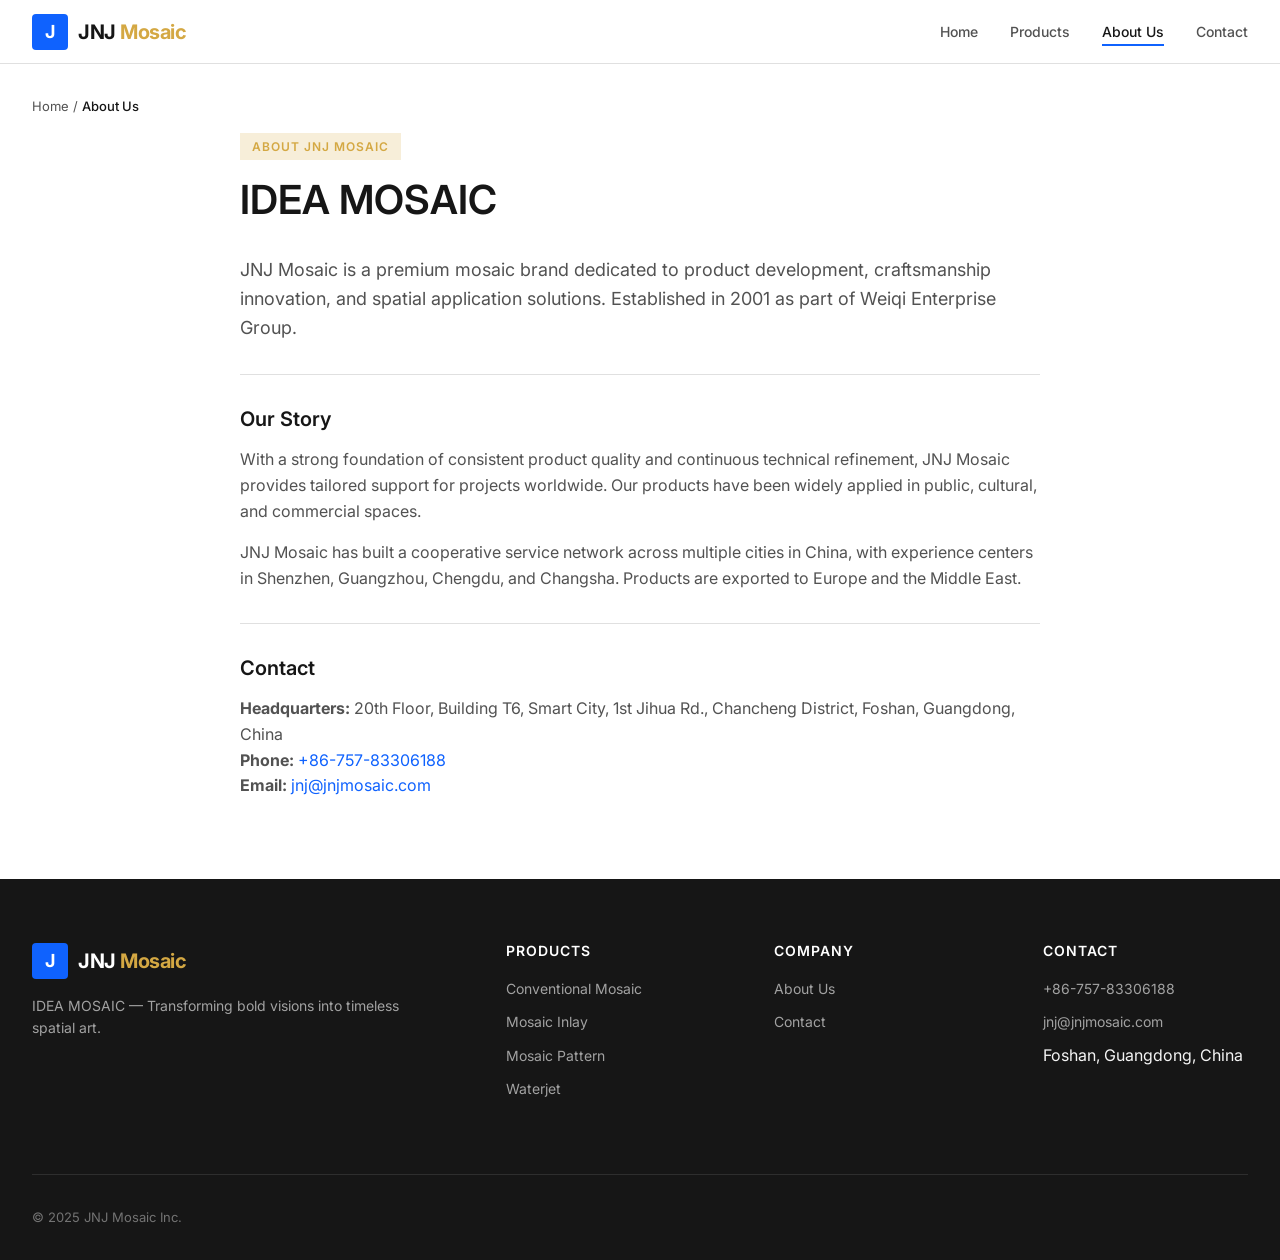
<file: about.html>
<!DOCTYPE html>
<html lang="en">
<head>
  <meta charset="UTF-8">
  <meta name="viewport" content="width=device-width, initial-scale=1.0">
  <meta name="title" content="About JNJ Mosaic | Premium Glass Mosaic Manufacturer Since 2001">
  <meta name="description" content="Learn about JNJ Mosaic, a premium glass mosaic brand under Weiqi Enterprise Group. Founded 2001 in Foshan, China. Serving global projects with innovation-driven design.">
  <meta name="robots" content="index, follow">
  <meta property="og:type" content="website">
  <meta property="og:title" content="About JNJ Mosaic | Premium Glass Mosaic Manufacturer Since 2001">
  <meta property="og:description" content="Learn about JNJ Mosaic, a premium glass mosaic brand under Weiqi Enterprise Group. Founded 2001 in Foshan, China. Serving global projects with innovation-driven design.">
  <meta property="og:url" content="https://myjerry243.github.io/jnjmosaic/">
  <meta name="twitter:card" content="summary_large_image">
  <link rel="preconnect" href="https://fonts.googleapis.com">
  <link rel="preconnect" href="https://fonts.gstatic.com" crossorigin>
  <link href="https://fonts.googleapis.com/css2?family=Inter:wght@400;500;600;700&display=swap" rel="stylesheet">
  <link rel="stylesheet" href="css/style.css">
  <link rel="icon" href="data:image/svg+xml,<svg xmlns='http://www.w3.org/2000/svg' viewBox='0 0 36 36'><rect width='36' height='36' rx='4' fill='%230f62fe'/><text x='18' y='24' text-anchor='middle' fill='white' font-size='18' font-weight='700'>J</text></svg>">
  <title>About JNJ Mosaic | Glass Mosaic Manufacturer Since 2001 - FoshanAbout JNJ Mosaic | Premium Glass Mosaic Manufacturer Since 2001</title>
  <link rel="canonical" href="https://myjerry243.github.io/jnjmosaic/about.html" />
  <meta name="google-site-verification" content="YOUR_VERIFICATION_CODE" />
<script type="application/ld+json">
{"@context":"https://schema.org","@type":"BreadcrumbList","itemListElement":[{"@type":"ListItem","position":1,"name":"Home","item":"https://myjerry243.github.io/jnjmosaic/"}},{"@type":"ListItem","position":2,"name":"About Us"}}
</script>
</head>
<body>
  <header class="site-header">
    <div class="header-inner">
      <a href="" class="logo">
        <svg width="36" height="36" viewBox="0 0 36 36" fill="none"><rect width="36" height="36" rx="4" fill="#0f62fe"/><text x="18" y="24" text-anchor="middle" fill="white" font-size="18" font-weight="700" font-family="Inter">J</text></svg>
        <span>JNJ <span class="accent">Mosaic</span></span>
      </a>
      <nav><ul class="nav-list">
        <li><a href="" >Home</a></li>
        <li><a href="products.html" >Products</a></li>
        <li><a href="about.html" class="active">About Us</a></li>
        <li><a href="contact.html" >Contact</a></li>
      </ul></nav>
      <button class="hamburger" aria-label="Menu"><span></span><span></span><span></span></button>
    </div>
  </header>
  
<div class="breadcrumb"><div class="container"><a href="">Home</a> / <span class="current">About Us</span></div></div>
<section class="section" style="padding-top:0"><div class="container"><div style="max-width:800px;margin:0 auto">
<div class="hero-badge">About JNJ Mosaic</div>
<h2 style="font-size:2.5rem">IDEA MOSAIC</h2>
<p style="font-size:1.125rem">JNJ Mosaic is a premium mosaic brand dedicated to product development, craftsmanship innovation, and spatial application solutions. Established in 2001 as part of Weiqi Enterprise Group.</p>
<hr style="border:none;border-top:1px solid var(--color-border);margin:2rem 0">
<h3>Our Story</h3>
<p>With a strong foundation of consistent product quality and continuous technical refinement, JNJ Mosaic provides tailored support for projects worldwide. Our products have been widely applied in public, cultural, and commercial spaces.</p>
<p>JNJ Mosaic has built a cooperative service network across multiple cities in China, with experience centers in Shenzhen, Guangzhou, Chengdu, and Changsha. Products are exported to Europe and the Middle East.</p>
<hr style="border:none;border-top:1px solid var(--color-border);margin:2rem 0">
<h3>Contact</h3>
<p><strong>Headquarters:</strong> 20th Floor, Building T6, Smart City, 1st Jihua Rd., Chancheng District, Foshan, Guangdong, China<br>
<strong>Phone:</strong> <a href="tel:+86-757-83306188">+86-757-83306188</a><br>
<strong>Email:</strong> <a href="mailto:jnj@jnjmosaic.com">jnj@jnjmosaic.com</a></p>
</div></div></section>
  <footer class="site-footer">
    <div class="container">
      <div class="footer-grid">
        <div class="footer-brand">
          <a href="" class="logo">
            <svg width="36" height="36" viewBox="0 0 36 36" fill="none"><rect width="36" height="36" rx="4" fill="#0f62fe"/><text x="18" y="24" text-anchor="middle" fill="white" font-size="18" font-weight="700">J</text></svg>
            <span style="color:white">JNJ <span class="accent">Mosaic</span></span>
          </a>
          <p>IDEA MOSAIC — Transforming bold visions into timeless spatial art.</p>
        </div>
        <div class="footer-col">
          <h4>Products</h4>
          <ul>
            <li><a href="products.html?cat=conventional-mosaic">Conventional Mosaic</a></li>
            <li><a href="products.html?cat=mosaic-inlay">Mosaic Inlay</a></li>
            <li><a href="products.html?cat=mosaic-pattern">Mosaic Pattern</a></li>
            <li><a href="products.html?cat=waterjet">Waterjet</a></li>
          </ul>
        </div>
        <div class="footer-col">
          <h4>Company</h4>
          <ul>
            <li><a href="about.html">About Us</a></li>
            <li><a href="contact.html">Contact</a></li>
          </ul>
        </div>
        <div class="footer-col">
          <h4>Contact</h4>
          <ul>
            <li><a href="tel:+86-757-83306188">+86-757-83306188</a></li>
            <li><a href="mailto:jnj@jnjmosaic.com">jnj@jnjmosaic.com</a></li>
            <li>Foshan, Guangdong, China</li>
          </ul>
        </div>
      </div>
      <div class="footer-bottom">
        <span>&copy; 2025 JNJ Mosaic Inc.</span>
      </div>
    </div>
  </footer>
  <script src="js/main.js"></script>
</body>
</html>
</file>
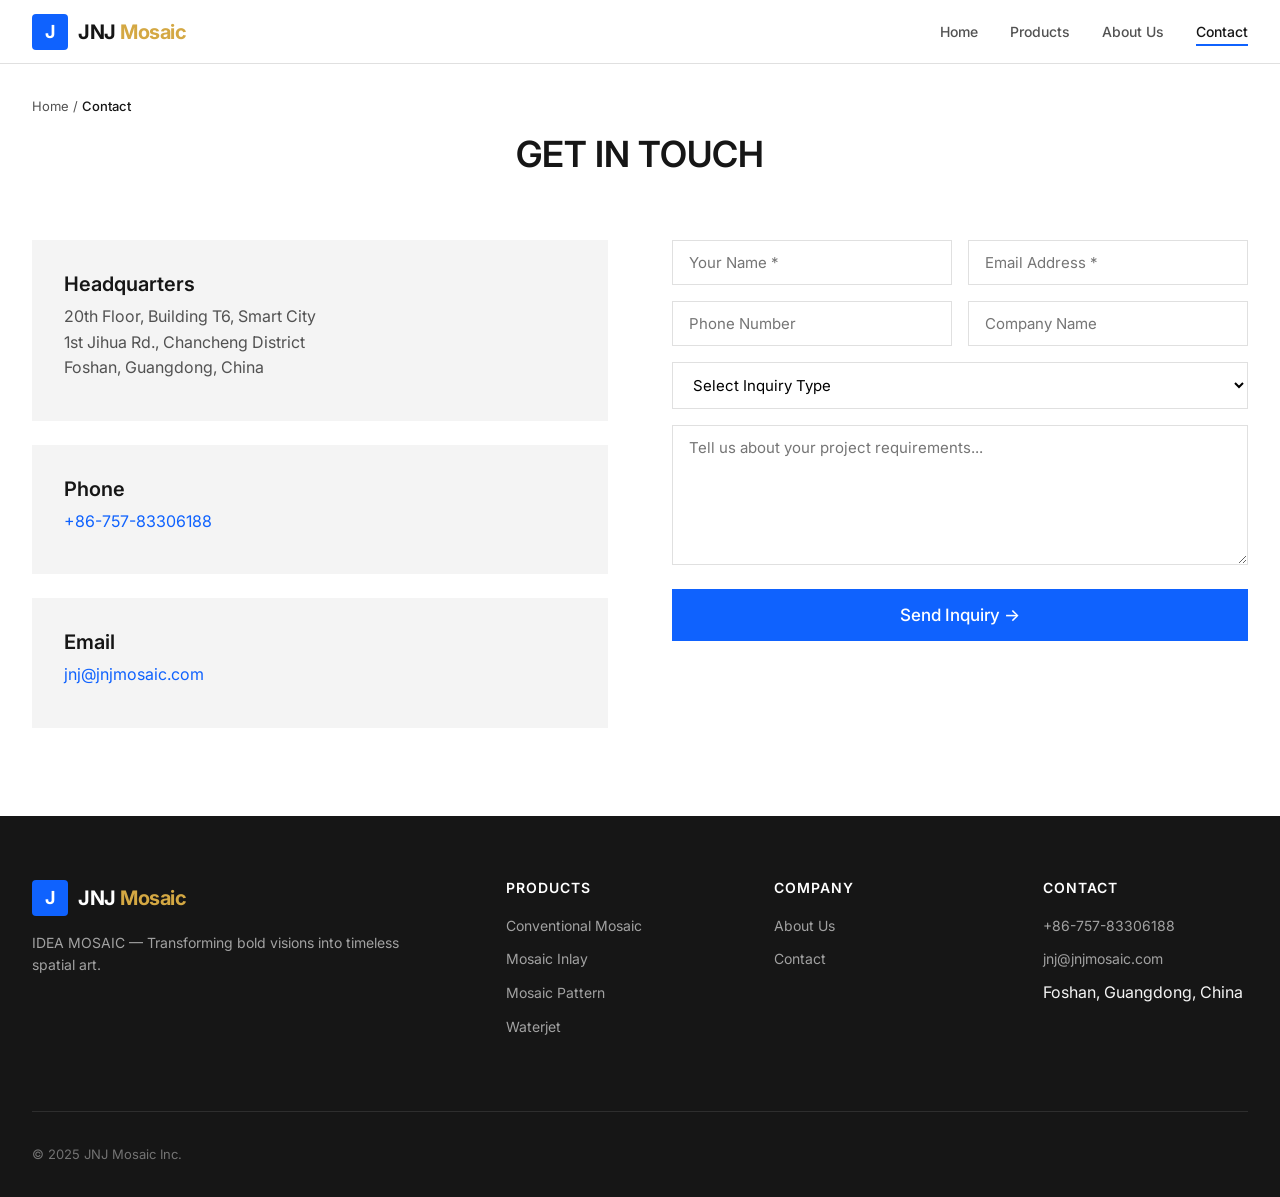
<file: contact.html>
<!DOCTYPE html>
<html lang="en">
<head>
  <meta charset="UTF-8">
  <meta name="viewport" content="width=device-width, initial-scale=1.0">
  <meta name="title" content="Contact JNJ Mosaic | Premium Mosaic Tile Manufacturer Foshan">
  <meta name="description" content="Contact JNJ Mosaic for product inquiries, quotes, and samples. Foshan-based glass mosaic manufacturer serving clients worldwide. Get a free consultation for your project.">
  <meta name="robots" content="index, follow">
  <meta property="og:type" content="website">
  <meta property="og:title" content="Contact JNJ Mosaic | Premium Mosaic Tile Manufacturer Foshan">
  <meta property="og:description" content="Contact JNJ Mosaic for product inquiries, quotes, and samples. Foshan-based glass mosaic manufacturer serving clients worldwide. Get a free consultation for your project.">
  <meta property="og:url" content="https://myjerry243.github.io/jnjmosaic/">
  <meta name="twitter:card" content="summary_large_image">
  <link rel="preconnect" href="https://fonts.googleapis.com">
  <link rel="preconnect" href="https://fonts.gstatic.com" crossorigin>
  <link href="https://fonts.googleapis.com/css2?family=Inter:wght@400;500;600;700&display=swap" rel="stylesheet">
  <link rel="stylesheet" href="css/style.css">
  <link rel="icon" href="data:image/svg+xml,<svg xmlns='http://www.w3.org/2000/svg' viewBox='0 0 36 36'><rect width='36' height='36' rx='4' fill='%230f62fe'/><text x='18' y='24' text-anchor='middle' fill='white' font-size='18' font-weight='700'>J</text></svg>">
  <title>Contact JNJ Mosaic | Glass Mosaic Tile Factory Foshan, ChinaContact JNJ Mosaic | Premium Mosaic Tile Manufacturer Foshan</title>
  <link rel="canonical" href="https://myjerry243.github.io/jnjmosaic/contact.html" />
  <meta name="google-site-verification" content="YOUR_VERIFICATION_CODE" />
<script type="application/ld+json">
{"@context":"https://schema.org","@type":"BreadcrumbList","itemListElement":[{"@type":"ListItem","position":1,"name":"Home","item":"https://myjerry243.github.io/jnjmosaic/"}},{"@type":"ListItem","position":2,"name":"Contact"}}
</script>
</head>
<body>
  <header class="site-header">
    <div class="header-inner">
      <a href="" class="logo">
        <svg width="36" height="36" viewBox="0 0 36 36" fill="none"><rect width="36" height="36" rx="4" fill="#0f62fe"/><text x="18" y="24" text-anchor="middle" fill="white" font-size="18" font-weight="700" font-family="Inter">J</text></svg>
        <span>JNJ <span class="accent">Mosaic</span></span>
      </a>
      <nav><ul class="nav-list">
        <li><a href="" >Home</a></li>
        <li><a href="products.html" >Products</a></li>
        <li><a href="about.html" >About Us</a></li>
        <li><a href="contact.html" class="active">Contact</a></li>
      </ul></nav>
      <button class="hamburger" aria-label="Menu"><span></span><span></span><span></span></button>
    </div>
  </header>
  
<div class="breadcrumb"><div class="container"><a href="">Home</a> / <span class="current">Contact</span></div></div>
<section class="section" style="padding-top:0"><div class="container">
<div class="section-title"><h2>GET IN TOUCH</h2></div>
<div class="contact-grid">
<div class="contact-info">
<div class="card" style="padding:2rem;border:none;background:var(--color-bg-light);margin-bottom:1.5rem"><h3>Headquarters</h3><p>20th Floor, Building T6, Smart City<br>1st Jihua Rd., Chancheng District<br>Foshan, Guangdong, China</p></div>
<div class="card" style="padding:2rem;border:none;background:var(--color-bg-light);margin-bottom:1.5rem"><h3>Phone</h3><p><a href="tel:+86-757-83306188">+86-757-83306188</a></p></div>
<div class="card" style="padding:2rem;border:none;background:var(--color-bg-light);margin-bottom:1.5rem"><h3>Email</h3><p><a href="mailto:jnj@jnjmosaic.com">jnj@jnjmosaic.com</a></p></div>
</div>
<div>
<form class="contact-form" id="contact-form" data-formspree-id="xvgkrvbd">
<div class="form-row"><div class="form-group"><input type="text" name="name" placeholder="Your Name *" required></div><div class="form-group"><input type="email" name="email" placeholder="Email Address *" required></div></div>
<div class="form-row"><div class="form-group"><input type="tel" name="phone" placeholder="Phone Number"></div><div class="form-group"><input type="text" name="company" placeholder="Company Name"></div></div>
<div class="form-group"><select name="inquiry_type"><option value="">Select Inquiry Type</option><option value="product">Product Inquiry</option><option value="quote">Request Quote</option><option value="sample">Request Sample</option><option value="project">Project Consultation</option></select></div>
<div class="form-group"><textarea name="message" placeholder="Tell us about your project requirements..." required></textarea></div>
<button type="submit" class="btn btn-primary btn-lg" style="width:100%;justify-content:center">Send Inquiry &rarr;</button>
</form></div></div></div></section>
  <footer class="site-footer">
    <div class="container">
      <div class="footer-grid">
        <div class="footer-brand">
          <a href="" class="logo">
            <svg width="36" height="36" viewBox="0 0 36 36" fill="none"><rect width="36" height="36" rx="4" fill="#0f62fe"/><text x="18" y="24" text-anchor="middle" fill="white" font-size="18" font-weight="700">J</text></svg>
            <span style="color:white">JNJ <span class="accent">Mosaic</span></span>
          </a>
          <p>IDEA MOSAIC — Transforming bold visions into timeless spatial art.</p>
        </div>
        <div class="footer-col">
          <h4>Products</h4>
          <ul>
            <li><a href="products.html?cat=conventional-mosaic">Conventional Mosaic</a></li>
            <li><a href="products.html?cat=mosaic-inlay">Mosaic Inlay</a></li>
            <li><a href="products.html?cat=mosaic-pattern">Mosaic Pattern</a></li>
            <li><a href="products.html?cat=waterjet">Waterjet</a></li>
          </ul>
        </div>
        <div class="footer-col">
          <h4>Company</h4>
          <ul>
            <li><a href="about.html">About Us</a></li>
            <li><a href="contact.html">Contact</a></li>
          </ul>
        </div>
        <div class="footer-col">
          <h4>Contact</h4>
          <ul>
            <li><a href="tel:+86-757-83306188">+86-757-83306188</a></li>
            <li><a href="mailto:jnj@jnjmosaic.com">jnj@jnjmosaic.com</a></li>
            <li>Foshan, Guangdong, China</li>
          </ul>
        </div>
      </div>
      <div class="footer-bottom">
        <span>&copy; 2025 JNJ Mosaic Inc.</span>
      </div>
    </div>
  </footer>
  <script src="js/main.js"></script>
</body>
</html>
</file>
<file: css/style.css>
/* =============================================
   JNJ Mosaic - B2B Export Website
   IBM Carbon-inspired Industrial Minimalist
   ============================================= */

:root {
  --color-primary: #0f62fe;
  --color-primary-hover: #0043ce;
  --color-accent: #d4a843;
  --color-accent-hover: #b8912e;
  --color-bg-dark: #161616;
  --color-bg-light: #f4f4f4;
  --color-bg-white: #ffffff;
  --color-text-primary: #161616;
  --color-text-secondary: #525252;
  --color-text-on-dark: #f4f4f4;
  --color-border: #e0e0e0;
  --color-success: #24a148;
  --color-warning: #f1c21b;
  --font-primary: 'Inter', -apple-system, BlinkMacSystemFont, sans-serif;
  --font-mono: 'JetBrains Mono', monospace;
  --spacing-xs: 0.25rem;
  --spacing-sm: 0.5rem;
  --spacing-md: 1rem;
  --spacing-lg: 2rem;
  --spacing-xl: 4rem;
  --max-width: 1280px;
  --header-height: 64px;
}

* { margin: 0; padding: 0; box-sizing: border-box; }

html { scroll-behavior: smooth; }

body {
  font-family: var(--font-primary);
  color: var(--color-text-primary);
  line-height: 1.6;
  background: var(--color-bg-white);
  -webkit-font-smoothing: antialiased;
}

/* ===== Typography ===== */
h1, h2, h3, h4, h5 { font-weight: 600; line-height: 1.2; }
h1 { font-size: clamp(2rem, 5vw, 3.5rem); }
h2 { font-size: clamp(1.5rem, 3vw, 2.25rem); margin-bottom: var(--spacing-lg); }
h3 { font-size: 1.25rem; margin-bottom: var(--spacing-md); }
p { margin-bottom: var(--spacing-md); color: var(--color-text-secondary); }
a { color: var(--color-primary); text-decoration: none; transition: color 0.2s; }
a:hover { color: var(--color-primary-hover); }

.container { max-width: var(--max-width); margin: 0 auto; padding: 0 var(--spacing-lg); }

/* ===== Buttons ===== */
.btn {
  display: inline-flex;
  align-items: center;
  gap: var(--spacing-sm);
  padding: 12px 28px;
  font-family: var(--font-primary);
  font-size: 0.9375rem;
  font-weight: 500;
  border: none;
  border-radius: 0;
  cursor: pointer;
  transition: all 0.2s;
  text-decoration: none;
}
.btn-primary {
  background: var(--color-primary);
  color: white;
}
.btn-primary:hover {
  background: var(--color-primary-hover);
  color: white;
}
.btn-outline {
  background: transparent;
  border: 2px solid var(--color-primary);
  color: var(--color-primary);
}
.btn-outline:hover {
  background: var(--color-primary);
  color: white;
}
.btn-accent {
  background: var(--color-accent);
  color: white;
}
.btn-accent:hover {
  background: var(--color-accent-hover);
  color: white;
}
.btn-lg { padding: 16px 36px; font-size: 1.0625rem; }

/* ===== Header ===== */
.site-header {
  position: fixed;
  top: 0;
  left: 0;
  right: 0;
  height: var(--header-height);
  background: rgba(255,255,255,0.98);
  border-bottom: 1px solid var(--color-border);
  z-index: 1000;
  backdrop-filter: blur(8px);
}
.header-inner {
  max-width: var(--max-width);
  margin: 0 auto;
  padding: 0 var(--spacing-lg);
  height: 100%;
  display: flex;
  align-items: center;
  justify-content: space-between;
}
.logo {
  display: flex;
  align-items: center;
  gap: 10px;
  text-decoration: none;
}
.logo img { height: 36px; }
.logo span {
  font-size: 1.25rem;
  font-weight: 700;
  color: var(--color-text-primary);
  letter-spacing: -0.5px;
}
.logo .accent { color: var(--color-accent); }

.nav-list {
  display: flex;
  list-style: none;
  gap: var(--spacing-lg);
  align-items: center;
}
.nav-list a {
  color: var(--color-text-secondary);
  font-size: 0.875rem;
  font-weight: 500;
  padding: 4px 0;
  border-bottom: 2px solid transparent;
  transition: all 0.2s;
}
.nav-list a:hover,
.nav-list a.active {
  color: var(--color-text-primary);
  border-bottom-color: var(--color-primary);
}

.hamburger {
  display: none;
  flex-direction: column;
  gap: 5px;
  cursor: pointer;
  background: none;
  border: none;
  padding: 4px;
}
.hamburger span {
  display: block;
  width: 24px;
  height: 2px;
  background: var(--color-text-primary);
  transition: all 0.3s;
}

/* ===== Hero ===== */
.hero {
  min-height: 80vh;
  display: flex;
  align-items: center;
  background: var(--color-bg-dark);
  color: var(--color-text-on-dark);
  padding-top: var(--header-height);
  position: relative;
  overflow: hidden;
}
.hero-bg {
  position: absolute;
  inset: 0;
  background-size: cover;
  background-position: center;
  opacity: 0.3;
}
.hero-content {
  position: relative;
  z-index: 1;
  max-width: 720px;
}
.hero h1 { margin-bottom: var(--spacing-md); }
.hero p { font-size: 1.125rem; color: rgba(255,255,255,0.7); margin-bottom: var(--spacing-lg); }
.hero-badge {
  display: inline-block;
  background: rgba(212,168,67,0.2);
  color: var(--color-accent);
  padding: 4px 12px;
  font-size: 0.75rem;
  font-weight: 600;
  letter-spacing: 1px;
  text-transform: uppercase;
  margin-bottom: var(--spacing-md);
}

/* ===== Sections ===== */
.section { padding: var(--spacing-xl) 0; }
.section-dark { background: var(--color-bg-dark); color: var(--color-text-on-dark); }
.section-dark p { color: rgba(255,255,255,0.7); }
.section-light { background: var(--color-bg-light); }
.section-title { text-align: center; margin-bottom: var(--spacing-xl); }
.section-title h2 { margin-bottom: var(--spacing-sm); }
.section-title p { max-width: 600px; margin: 0 auto; }

/* ===== Grids ===== */
.grid-2, .grid-3, .grid-4 {
  display: grid;
  gap: var(--spacing-lg);
}
.grid-2 { grid-template-columns: repeat(2, 1fr); }
.grid-3 { grid-template-columns: repeat(3, 1fr); }
.grid-4 { grid-template-columns: repeat(4, 1fr); }

/* ===== Cards ===== */
.card {
  background: var(--color-bg-white);
  border: 1px solid var(--color-border);
  transition: all 0.3s;
}
.card:hover { box-shadow: 0 8px 24px rgba(0,0,0,0.08); transform: translateY(-2px); }
.card-img {
  width: 100%;
  aspect-ratio: 1;
  object-fit: cover;
  display: block;
}
.card-body { padding: var(--spacing-md); }
.card-title { font-size: 1rem; font-weight: 600; margin-bottom: var(--spacing-xs); }
.card-text { font-size: 0.875rem; color: var(--color-text-secondary); }

/* ===== Product Card ===== */
.product-card {
  background: var(--color-bg-white);
  border: 1px solid var(--color-border);
  transition: all 0.3s;
  cursor: pointer;
}
.product-card:hover {
  box-shadow: 0 12px 32px rgba(0,0,0,0.1);
  transform: translateY(-4px);
}
.product-card .card-img {
  aspect-ratio: 1;
  object-fit: cover;
  width: 100%;
}
.product-card .card-body {
  padding: var(--spacing-md);
  text-align: center;
}
.product-card .card-title {
  font-size: 0.9375rem;
  margin-bottom: 4px;
}
.product-card .card-category {
  font-size: 0.75rem;
  color: var(--color-primary);
  text-transform: uppercase;
  letter-spacing: 0.5px;
}

/* ===== Category Cards ===== */
.cat-card {
  position: relative;
  overflow: hidden;
  aspect-ratio: 4/3;
  display: flex;
  align-items: flex-end;
  cursor: pointer;
  transition: all 0.3s;
}
.cat-card:hover { transform: scale(1.02); }
.cat-card img {
  position: absolute;
  inset: 0;
  width: 100%;
  height: 100%;
  object-fit: cover;
  transition: transform 0.5s;
}
.cat-card:hover img { transform: scale(1.1); }
.cat-card-overlay {
  position: relative;
  z-index: 1;
  padding: var(--spacing-lg);
  background: linear-gradient(transparent, rgba(0,0,0,0.8));
  width: 100%;
}
.cat-card-overlay h3 { color: white; margin-bottom: 4px; }
.cat-card-overlay p { color: rgba(255,255,255,0.7); font-size: 0.875rem; margin: 0; }

/* ===== Features ===== */
.feature-grid { display: grid; grid-template-columns: repeat(3, 1fr); gap: var(--spacing-lg); }
.feature-icon { font-size: 2rem; margin-bottom: var(--spacing-sm); }
.feature-title { font-weight: 600; margin-bottom: var(--spacing-sm); font-size: 1.0625rem; }

/* ===== Contact ===== */
.contact-grid {
  display: grid;
  grid-template-columns: 1fr 1fr;
  gap: var(--spacing-xl);
}
.contact-info h3 { margin-bottom: var(--spacing-sm); }
.contact-info p { margin-bottom: var(--spacing-sm); }
.contact-form input,
.contact-form textarea,
.contact-form select {
  width: 100%;
  padding: 12px 16px;
  border: 1px solid var(--color-border);
  font-family: var(--font-primary);
  font-size: 0.9375rem;
  transition: border-color 0.2s;
  background: var(--color-bg-white);
}
.contact-form input:focus,
.contact-form textarea:focus {
  outline: none;
  border-color: var(--color-primary);
}
.contact-form textarea { min-height: 140px; resize: vertical; }
.form-group { margin-bottom: var(--spacing-md); }
.form-row { display: grid; grid-template-columns: 1fr 1fr; gap: var(--spacing-md); }

/* ===== Modal ===== */
.modal-overlay {
  display: none;
  position: fixed;
  inset: 0;
  background: rgba(0,0,0,0.7);
  z-index: 2000;
  align-items: center;
  justify-content: center;
  padding: var(--spacing-lg);
}
.modal-overlay.active { display: flex; }
.modal {
  background: var(--color-bg-white);
  max-width: 900px;
  width: 100%;
  max-height: 85vh;
  overflow-y: auto;
  position: relative;
}
.modal-close {
  position: absolute;
  top: var(--spacing-md);
  right: var(--spacing-md);
  background: none;
  border: none;
  font-size: 1.5rem;
  cursor: pointer;
  color: var(--color-text-secondary);
  width: 40px;
  height: 40px;
  display: flex;
  align-items: center;
  justify-content: center;
  transition: color 0.2s;
}
.modal-close:hover { color: var(--color-text-primary); }
.modal-body { padding: var(--spacing-xl); }
.modal-img { width: 100%; max-height: 500px; object-fit: contain; margin-bottom: var(--spacing-lg); }
.modal h2 { margin-bottom: var(--spacing-md); }
.modal p { margin-bottom: var(--spacing-md); }

/* ===== Stats ===== */
.stats-grid { display: grid; grid-template-columns: repeat(4, 1fr); gap: var(--spacing-lg); text-align: center; }
.stat-number { font-size: 2.5rem; font-weight: 700; color: var(--color-primary); }
.stat-label { font-size: 0.875rem; color: var(--color-text-secondary); margin-top: 4px; }

/* ===== Breadcrumb ===== */
.breadcrumb {
  padding: calc(var(--header-height) + var(--spacing-lg)) 0 var(--spacing-md);
  font-size: 0.8125rem;
  color: var(--color-text-secondary);
}
.breadcrumb a { color: var(--color-text-secondary); }
.breadcrumb .current { color: var(--color-text-primary); font-weight: 500; }

/* ===== Footer ===== */
.site-footer {
  background: var(--color-bg-dark);
  color: var(--color-text-on-dark);
  padding: var(--spacing-xl) 0 var(--spacing-lg);
}
.footer-grid { display: grid; grid-template-columns: 2fr 1fr 1fr 1fr; gap: var(--spacing-xl); }
.footer-brand .logo { margin-bottom: var(--spacing-md); }
.footer-brand p { color: rgba(255,255,255,0.6); font-size: 0.875rem; }
.footer-col h4 { color: white; font-size: 0.875rem; text-transform: uppercase; letter-spacing: 1px; margin-bottom: var(--spacing-md); }
.footer-col ul { list-style: none; }
.footer-col li { margin-bottom: var(--spacing-sm); }
.footer-col a { color: rgba(255,255,255,0.6); font-size: 0.875rem; }
.footer-col a:hover { color: white; }
.footer-bottom {
  border-top: 1px solid rgba(255,255,255,0.1);
  padding-top: var(--spacing-lg);
  margin-top: var(--spacing-xl);
  display: flex;
  justify-content: space-between;
  align-items: center;
  font-size: 0.8125rem;
  color: rgba(255,255,255,0.4);
}
.social-links { display: flex; gap: var(--spacing-md); }
.social-links a { color: rgba(255,255,255,0.6); font-size: 1.25rem; }
.social-links a:hover { color: white; }

/* ===== Filter Bar ===== */
.filter-bar {
  display: flex;
  gap: var(--spacing-sm);
  flex-wrap: wrap;
  margin-bottom: var(--spacing-lg);
  justify-content: center;
}
.filter-btn {
  padding: 8px 20px;
  border: 1px solid var(--color-border);
  background: var(--color-bg-white);
  font-family: var(--font-primary);
  font-size: 0.875rem;
  cursor: pointer;
  transition: all 0.2s;
  color: var(--color-text-secondary);
}
.filter-btn:hover { border-color: var(--color-primary); color: var(--color-primary); }
.filter-btn.active {
  background: var(--color-primary);
  border-color: var(--color-primary);
  color: white;
}

/* ===== Responsive ===== */
@media (max-width: 1024px) {
  .grid-4 { grid-template-columns: repeat(3, 1fr); }
  .footer-grid { grid-template-columns: 1fr 1fr; }
  .stats-grid { grid-template-columns: repeat(2, 1fr); }
}

@media (max-width: 768px) {
  .nav-list {
    display: none;
    position: fixed;
    top: var(--header-height);
    left: 0;
    right: 0;
    background: white;
    flex-direction: column;
    padding: var(--spacing-lg);
    border-bottom: 1px solid var(--color-border);
    box-shadow: 0 8px 16px rgba(0,0,0,0.08);
  }
  .nav-list.open { display: flex; }
  .hamburger { display: flex; }
  .grid-2, .grid-3, .grid-4 { grid-template-columns: repeat(2, 1fr); }
  .contact-grid { grid-template-columns: 1fr; }
  .feature-grid { grid-template-columns: 1fr; }
  .hero { min-height: 60vh; }
  .form-row { grid-template-columns: 1fr; }
}

@media (max-width: 480px) {
  .grid-2, .grid-3, .grid-4 { grid-template-columns: 1fr; }
  .stats-grid { grid-template-columns: 1fr 1fr; }
  .footer-grid { grid-template-columns: 1fr; }
  .container { padding: 0 var(--spacing-md); }
  .section { padding: var(--spacing-lg) 0; }
}
</file>
